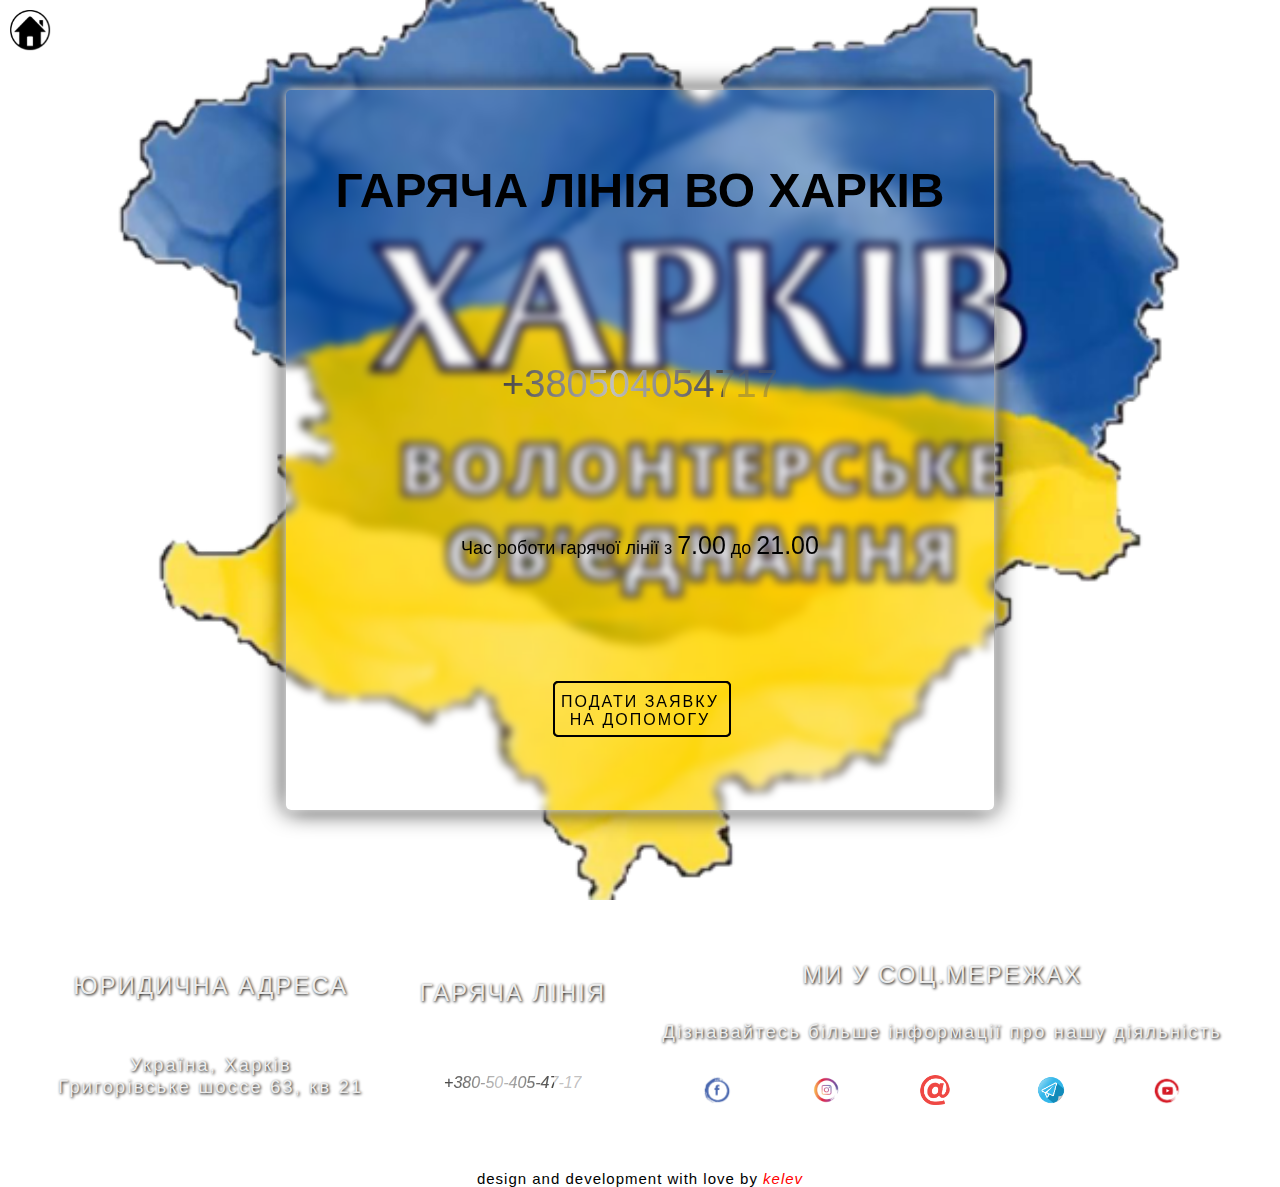
<file: contact.html>
<!DOCTYPE html>
<html lang="en">
<head>
    <meta charset="UTF-8">
    <meta http-equiv="X-UA-Compatible" content="IE=edge">
    <meta name="viewport" content="width=device-width, initial-scale=1.0">
    <link rel="shortcut icon" href="./img/logo-VO-Kh.png" type="image/x-icon">
    <link rel="stylesheet" href="style.css">
    <title>Отримати допомогу</title>
</head>
<body>
    <section class="contact__help">
        <a class="toHome" href="index.html"><img src="./img/home-removebg-preview.png" alt="На головну"></a>
        <div class="contact blure">
            <h2>Гаряча лінія ВО Харків</h2>
            <a href="tel:+380504054717">+380504054717</a>
            <p>Час роботи гарячої лінії з <span>7.00</span> до <span>21.00</span></p>
            <a class="toForm" href="https://docs.google.com/forms/d/e/1FAIpQLSePEy0hQ4fIx2avoD_fksy2qSoOvbM_9oRXOEpEapjI_koXPw/viewform" target="_blank" rel="noopener noreferrer">Подати заявку<br> на допомогу</a>
        </div>
    </section>
    <footer class="spesialFooter">
        <div class="container">
            <div class="footer__row">
                <div class="footer__items">
                    <h2>ЮРИДИЧНА АДРЕСА</h2>
                    <h3>Україна, Харків<br>Григорівське шоссе 63, кв 21</h3>
                </div>
                <div class="footer__items">
                    <h2>ГАРЯЧА ЛІНІЯ</h2>
                    <a href="tel:+380504054717">+380-50-405-47-17</a>
                </div>
                <div class="footer__items">
                    <h2>МИ У СОЦ.МЕРЕЖАХ</h2>
                    <h3>Дізнавайтесь більше інформації про нашу діяльність</h3>
                    <div class="folow">
                        <a href="https://www.facebook.com/vo.kharkiv/"><img src="./img/social__links/FB-removebg.png" alt=""></a>
                        <a href="https://www.instagram.com/volonteri_kharkiv/"><img src="./img/social__links/insta-removebg.png" alt=""></a>
                        <a href="mailto:info@vo-kharkiv.org "><img src="./img/social__links/@-removebg.png" alt=""></a>
                        <a href="https://t.me/volonteri_vsu"><img src="./img/social__links/telegram-removebg.png" alt=""></a>
                        <a href="https://www.youtube.com/channel/UC49VIqNXbd28zEmaENxW2-w/videos"><img src="./img/social__links/youtube-removebg.png" alt=""></a>
                    </div>
                </div>
            </div>
        </div>
        <div class="autor">
            <p>design and development  with love by <a href="tel:+380966091035">kelev</a></p>
    </div>
    </footer>
    
</body>
</html>
</file>
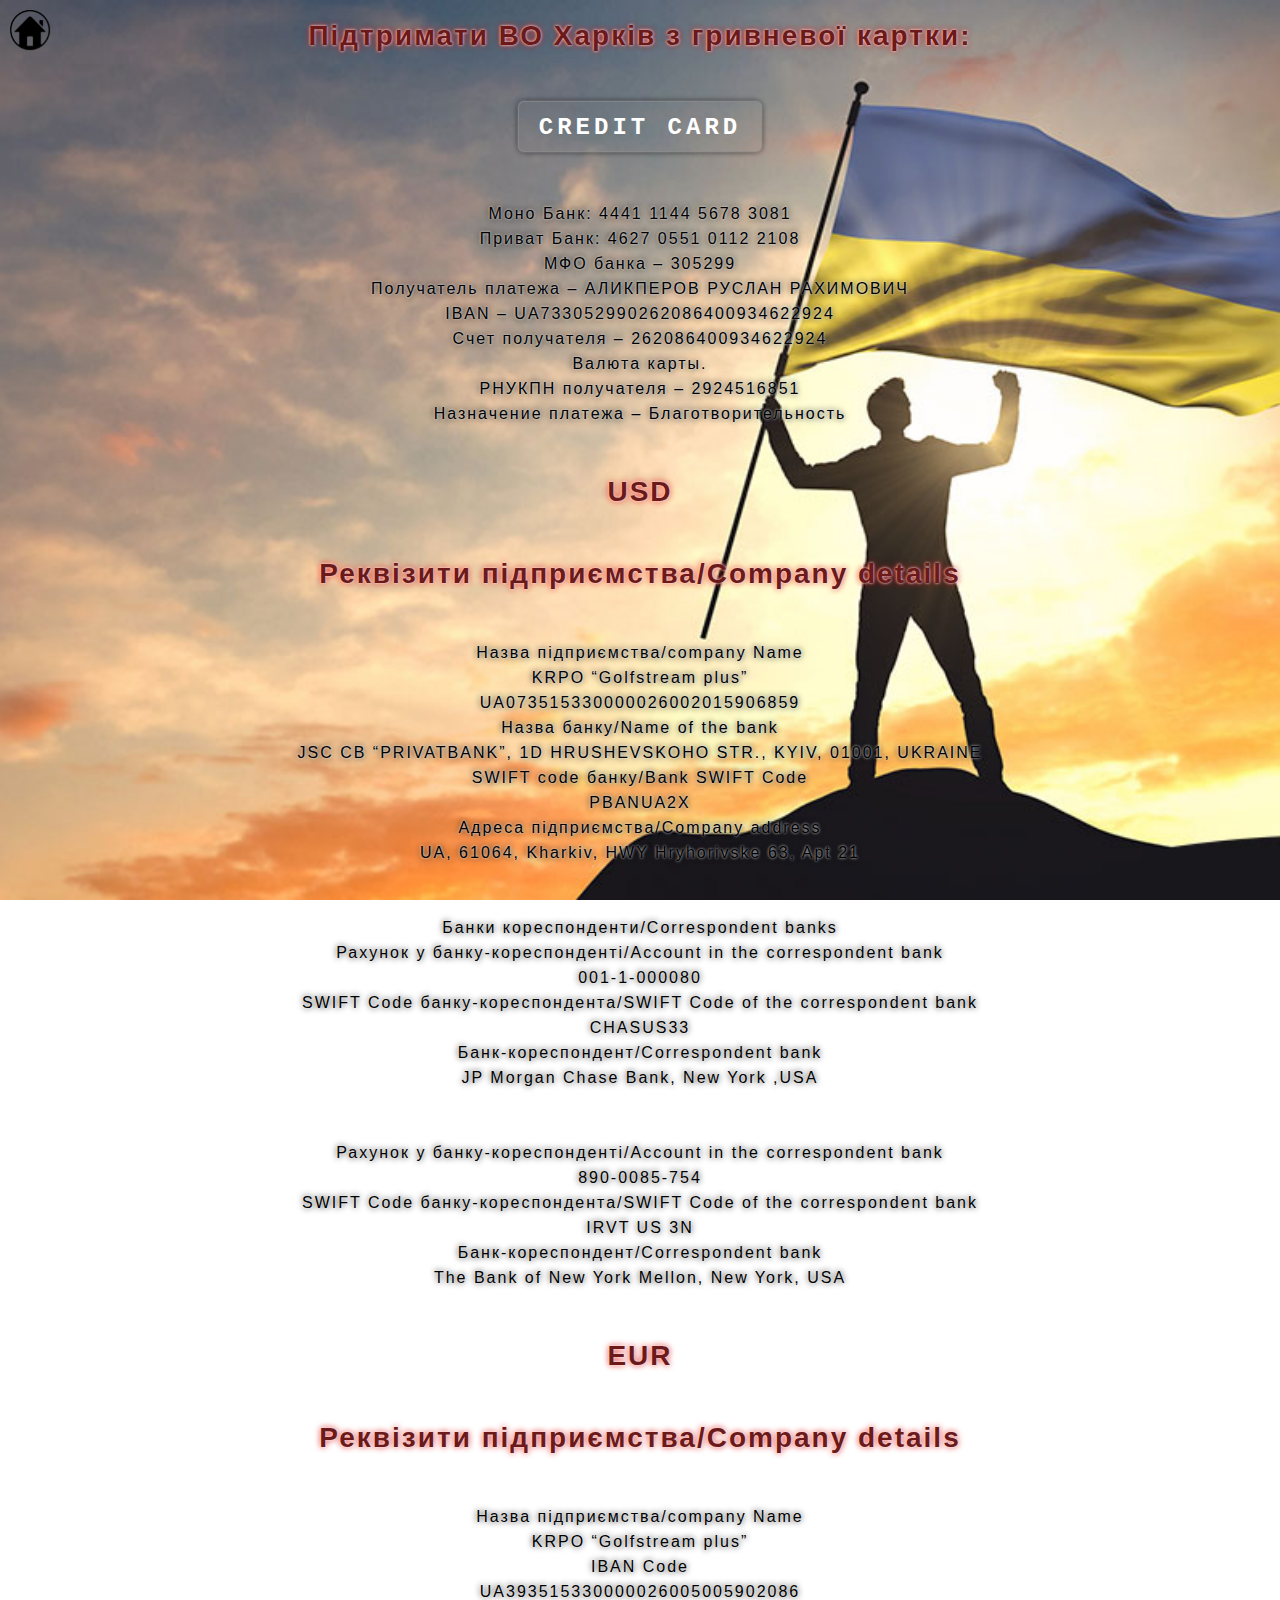
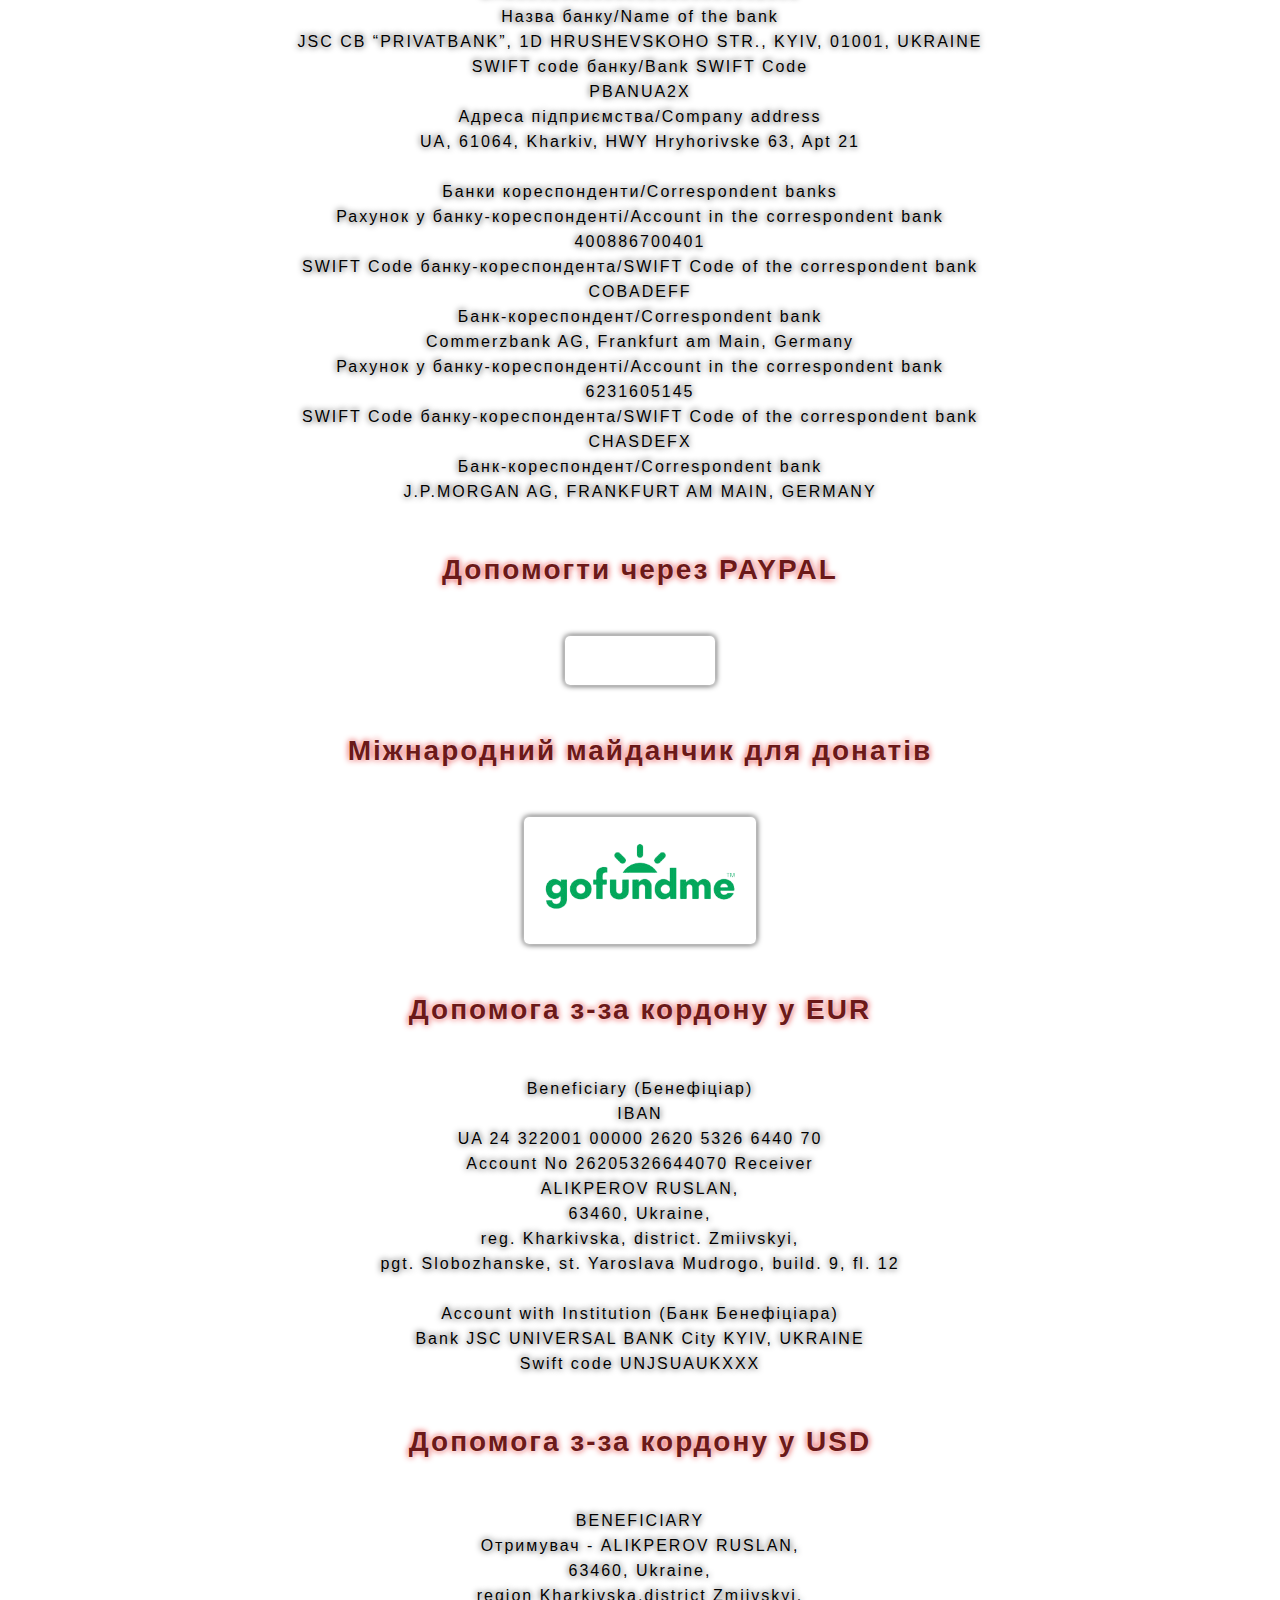
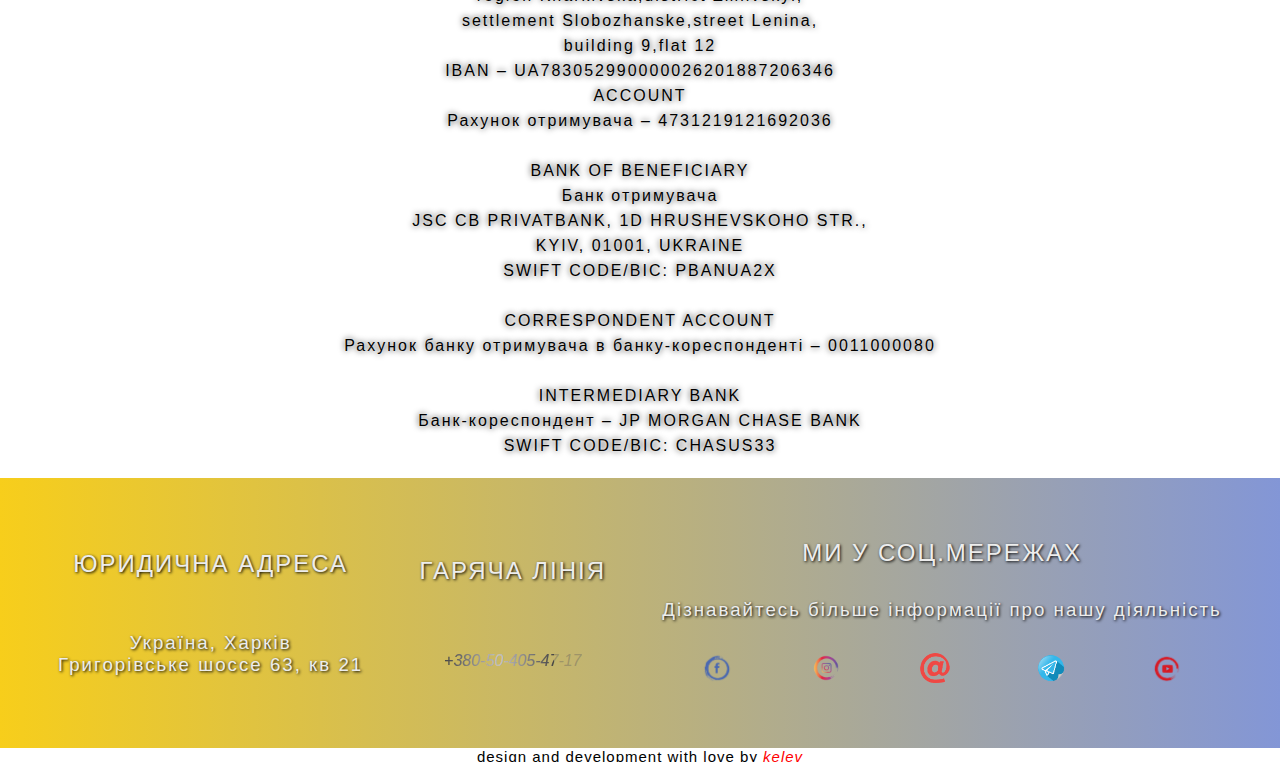
<file: pay.html>
<!DOCTYPE html>
<html lang="en">
<head>
    <meta charset="UTF-8">
    <meta http-equiv="X-UA-Compatible" content="IE=edge">
    <meta name="viewport" content="width=device-width, initial-scale=1.0">
    <link rel="shortcut icon" href="./img/logo-VO-Kh.png" type="image/x-icon">
    <link rel="stylesheet" href="style.css">
    <title>Допомогти</title>
</head>
<body>
    <a class="toHome" href="index.html"><img src="./img/home-removebg-preview.png" alt="На головну"></a>
    <section class="pay">
        <h3>Підтримати ВО Харків з гривневої картки:</h3>
        <a href="https://pay.fondy.eu/merchants/ef69be38bc63758948cbb73904099ba736ae084e/default/index.html?button=de87d8a3847a9efcb09499e6300278664c8d1f19" target="_blank" rel="noopener noreferrer"><span></span><span></span><span></span><span></span> Credit card</a>
        <p>Моно Банк: 4441 1144 5678 3081<br>

            Приват Банк: 4627 0551 0112 2108<br>
            
            МФО банка – 305299<br>
            
            Получатель платежа – АЛИКПЕРОВ РУСЛАН РАХИМОВИЧ<br>
            
            IBAN – UA733052990262086400934622924<br>
            
            Счет получателя – 262086400934622924<br>
            
            Валюта карты.<br>
            
            РНУКПН получателя – 2924516851<br>
            
            Назначение платежа – Благотворительность</p>
            <h3>USD</h3>
            <h3>Реквізити підприємства/Company details</h3>
            <p>Назва підприємства/company Name<br>
                KRPO “Golfstream plus”<br>
                UA073515330000026002015906859<br>
                Назва банку/Name of the bank<br>
                JSC CB “PRIVATBANK”, 1D HRUSHEVSKOHO STR., KYIV, 01001, UKRAINE<br> SWIFT code банку/Bank SWIFT Code<br>PBANUA2X<br>Адреса підприємства/Company address<br>UA, 61064, Kharkiv, HWY Hryhorivske 63, Apt 21
            </p>
            <p>Банки кореспонденти/Correspondent banks<br>
                Рахунок у банку-кореспонденті/Account in the correspondent bank<br>
                001-1-000080<br>
                SWIFT Code банку-кореспондента/SWIFT Code of the correspondent bank<br>
                CHASUS33<br>
                Банк-кореспондент/Correspondent bank<br>
                JP Morgan Chase Bank, New York ,USA
            </p>
            <p>
                Рахунок у банку-кореспонденті/Account in the correspondent bank<br>
                890-0085-754<br>
                SWIFT Code банку-кореспондента/SWIFT Code of the correspondent bank<br>
                IRVT US 3N<br>
                Банк-кореспондент/Correspondent bank<br>
                The Bank of New York Mellon, New York, USA
            </p>
            <h3>EUR</h3>
            <h3>Реквізити підприємства/Company details</h3>
            <p>Назва підприємства/company Name<br>
                KRPO “Golfstream plus”<br>
                IBAN Code<br>
                UA393515330000026005005902086<br>
                Назва банку/Name of the bank<br>
                JSC CB “PRIVATBANK”, 1D HRUSHEVSKOHO STR., KYIV, 01001, UKRAINE<br>
                SWIFT code банку/Bank SWIFT Code<br>
                PBANUA2X<br>
                Адреса підприємства/Company address<br>
                UA, 61064, Kharkiv, HWY Hryhorivske 63, Apt 21<br>
                <br>                
                Банки кореспонденти/Correspondent banks<br>
                Рахунок у банку-кореспонденті/Account in the correspondent bank<br>
                400886700401<br>
                SWIFT Code банку-кореспондента/SWIFT Code of the correspondent bank<br>
                COBADEFF<br>
                Банк-кореспондент/Correspondent bank<br>
                Commerzbank AG, Frankfurt am Main, Germany<br>
                Рахунок у банку-кореспонденті/Account in the correspondent bank<br>
                6231605145<br>
                SWIFT Code банку-кореспондента/SWIFT Code of the correspondent bank<br>
                CHASDEFX<br>
                Банк-кореспондент/Correspondent bank<br>
                J.P.MORGAN AG, FRANKFURT AM MAIN, GERMANY
            </p>
            <h3>Допомогти через PAYPAL</h3>
            <a href="https://www.paypal.com/donate/?hosted_button_id=FGXEQ6D9YTRGE" target="_blank" rel="noopener noreferrer"><span></span><span></span><span></span><span></span>PAYPAL</a>
            <h3>Міжнародний майданчик для донатів</h3>
            <a href="https://www.gofundme.com/f/help-for-victims-in-kharkiv" target="_blank" rel="noopener noreferrer"><span></span><span></span><span></span><span></span><img src="./img/pay/gofundme-removebg.png" alt="gofundme"></a>
            <h3>Допомога з-за кордону у EUR</h3>
            <p>Beneficiary (Бенефіціар)<br>
                IBAN<br>
                UA 24 322001 00000 2620 5326 6440 70<br>
                Account No
                26205326644070
                Receiver<br>
                ALIKPEROV RUSLAN,<br> 63460, Ukraine,<br> reg. Kharkivska, district. Zmiivskyi,<br> pgt. Slobozhanske, st. Yaroslava Mudrogo, build. 9, fl. 12<br>
                <br>                
                Account with Institution (Банк Бенефіціара)<br>
                Bank
                JSC UNIVERSAL BANK
                City
                KYIV, UKRAINE<br>
                Swift code
                UNJSUAUKXXX
            </p>
            <h3>Допомога з-за кордону у USD</h3>
            <p>
                BENEFICIARY<br>
                Отримувач -  ALIKPEROV RUSLAN,<br> 63460, Ukraine,<br>region Kharkivska,district Zmiivskyi,<br>settlement Slobozhanske,street Lenina,<br>building 9,flat 12<br>
                IBAN – UA783052990000026201887206346<br>
                ACCOUNT<br>
                Рахунок отримувача – 4731219121692036<br>
                <br>
                BANK OF BENEFICIARY<br>
                Банк отримувача <br> JSC CB PRIVATBANK, 1D HRUSHEVSKOHO STR.,<br> KYIV, 01001, UKRAINE<br>
                SWIFT CODE/BIC: PBANUA2X<br>
                <br>
                CORRESPONDENT ACCOUNT<br>
                Рахунок банку отримувача в банку-кореспонденті – 0011000080<br>
                <br>
                INTERMEDIARY BANK<br>
                Банк-кореспондент – JP MORGAN CHASE BANK<br>
                SWIFT CODE/BIC: CHASUS33
            </p>
    </section>
    <footer class="footerPay">
        <div class="container">
            <div class="footer__row">
                <div class="footer__items">
                    <h2>ЮРИДИЧНА АДРЕСА</h2>
                    <h3>Україна, Харків<br>Григорівське шоссе 63, кв 21</h3>
                </div>
                <div class="footer__items">
                    <h2>ГАРЯЧА ЛІНІЯ</h2>
                    <a href="tel:+380504054717">+380-50-405-47-17</a>
                </div>
                <div class="footer__items">
                    <h2>МИ У СОЦ.МЕРЕЖАХ</h2>
                    <h3>Дізнавайтесь більше інформації про нашу діяльність</h3>
                    <div class="folow">
                        <a href="https://www.facebook.com/vo.kharkiv/"><img src="./img/social__links/FB-removebg.png" alt=""></a>
                        <a href="https://www.instagram.com/volonteri_kharkiv/"><img src="./img/social__links/insta-removebg.png" alt=""></a>
                        <a href="mailto:info@vo-kharkiv.org "><img src="./img/social__links/@-removebg.png" alt=""></a>
                        <a href="https://t.me/volonteri_vsu"><img src="./img/social__links/telegram-removebg.png" alt=""></a>
                        <a href="https://www.youtube.com/channel/UC49VIqNXbd28zEmaENxW2-w/videos"><img src="./img/social__links/youtube-removebg.png" alt=""></a>
                    </div>
                </div>
            </div>
        </div>
        <div class="autor">
            <p>design and development  with love by <a href="tel:+380966091035">kelev</a></p>
    </div>
    </footer>
</body>
</html>
</file>
<file: style.css>
*{
    margin: 0;
    padding: 0;
    box-sizing: border-box;
    font-family: Impact, Haettenschweiler, 'Arial Narrow Bold', sans-serif;
}
body{
    background-color: rgba(255, 255, 255, 0.74);
    display: flex;
    flex-direction: column;
    justify-content: space-between;
}
section{
    width: 100%;
    height: auto;
    box-sizing: border-box;
}
@media(max-width: 768px)  {
    section{
        height: auto;
    }
}
section h2{
    font-size: 40px;
    padding-top: 60px;
}
@media(max-width: 768px)  {
    section h2{
        font-size: 25px;
    }
}
.container{
    margin: 0 30px;
}
.main{
    display: flex;
    flex-direction: column;
    justify-content: center;
    align-items: center;
    
}
.main__title{
    display: flex;
    justify-content: center;
    align-items: center;
    height: 90vh;
    width: 100%;
    
}
.main__title h1{
    font-size: 7em;
    text-align:center;
    font-weight: 900;
    letter-spacing:15px;
    text-transform: uppercase;
    background: url(./img/vokzal-1024x659.jpg);
    /*background-size: cover;*/
    background-size: 120%;
    background-repeat: no-repeat;
    /*background-position: center;*/
    background-position: left;
    background-clip: text;
    -webkit-background-clip: text;
    color: transparent;
    animation: sliding-background 40s linear infinite;
    padding:30px;
}
@keyframes sliding-background {
    0%,
    100% {
    background-position: 0 40%;
    }
    50% {
    background-position: 100% 40%;
    background-size: 100%;
    }
  }

@media(max-width: 768px)  {
    .main__title h1{
        font-size: 5em;
    }
}
@media(max-width: 425px)  {
    .main__title h1{
        font-size: 25px;
    }
}
@media(max-width: 320px)  {
    .main__title h1{
        font-size: 20px;
    }
}
.main__links{
    display: flex;
    justify-content: space-around;
    align-items: center;
    width: 100%;
    position: relative;
    margin-bottom: 20px;
    
}
@media(max-width: 320px)  {
    .main__links{
        flex-direction: column;
        justify-content: space-between;
        align-items: center;
        height: 80px;
    }
}
.main__links a,.sponsor__item a,.toForm{
    text-decoration: none;
    text-align: center;
    color: black;
    text-transform: uppercase;
    letter-spacing:2px;
    position: relative;
    padding: 8px;
}
@media(max-width: 768px)  {
    .main__links a,.sponsor__item a,.toForm{
        font-size: 10px;
    }
}
.main__links a::after,.main__links a::before,.sponsor__item a::after,.sponsor__item a::before,.toForm::after,.toForm::before{
    content: "";
    border: 2px solid #000;
    border-radius: 5px;
    position: absolute;
    width: 100%;
    height:100%;
    left: 0;
    bottom: 0;
    z-index: -1;
    transition: transform 0.5s ease;
}
.main__links a:hover::before,.sponsor__item a:hover::before,.toForm:hover::before{
    transform: translate(5px,5px);
}
.main__links a:hover::after,.sponsor__item a:hover::after,.toForm:hover::after{
    transform: translate(-5px,-5px);
}


/*about*/
.about{
    display: flex;
    justify-content: space-between;
    align-items: center;
    min-height: 100vh;
    background: rgb(241, 240, 240);
    padding: 0 5%;
}
@media(max-width: 768px)  {
    .about{
        background: url(./img/logo-VO-Kh.png)center no-repeat;
    }
}
.about img{
    flex:1 1 40%;
}
@media(max-width: 768px)  {
    .about img{
        display: none;
    }
}
.about p{
    justify-self: end;
    letter-spacing:1.5px;
    text-align:right;
    font-size: 26px;
    text-shadow:0 0 2px #fff;
}
@media(max-width: 768px)  {
    .about p{
        font-size: 20px;
        text-align:center;
        padding: 0 30px;

    }
}
@media(max-width: 425px)  {
    .about p{
        font-size: 15px;
        text-align:center;
        text-shadow:0 0 2px #fff;
    }
}

/*деятельность*/
.activity__row{
    display: flex;
    align-items: center;
    justify-content: center;
    padding-top: 60px;
}
@media(max-width: 768px)  {
    .activity__row{
        flex-direction: column;
    }
}
.activity__for{
    background:grey;
    color:#fff;
    display: flex;
    flex-direction: column;
    justify-content: space-around;
    min-height: 80vh;
    padding: 10px;
    width: 30%;
    text-align: center;
}
@media(max-width: 768px)  {
    .activity__for{
        width: 80%;
    }
}
@media(max-width: 425px)  {
    .activity__for{
        width: 100%;
    }
}
.activity__for h2{
    font-size: 30px;
    font-weight: normal;
    margin-bottom: 20px;
    letter-spacing:2px;
}
.activity__for p{
    font-size: 15px;
    font-weight: normal;
    font-style:oblique;
    letter-spacing: 1px;
}
.card__two{
    background: rgb(90, 88, 88);
}
.card__three{
    background: rgb(56, 53, 53);
}
/*----*/

.progects__row{
    display: flex;
    justify-content: center;
    align-items: center;
    flex-wrap: wrap;
    padding:10px 0;
}
.box{
    width: 400px;
    height: 500px;
    position: relative;
    border: none;
    box-shadow: rgb(111, 104, 131) 5px 10px 5px,rgba(0,168,255,0.8)  8px 16px 8px;
    overflow: hidden;
    cursor: pointer;
    margin: 10px 5px;
    border-radius: 5px;
}
@media(max-width: 425px)  {
    .box{
        width: 200px;
    }
}
.box img{
    width: 105%;
    height: 105%;
    object-fit: cover;
}
@media(max-width: 425px)  {
    .box img{
        object-fit: cover;
        width: 200px;
    }
}
.info{
    display: grid;
    place-content: center;
    text-align: center;
    position: absolute;
    width: 100%;
    height: 100%;
    top: 0;
    left: 0;
    background: linear-gradient(45deg,rgba(0,168,255,0.8), rgba(0,168,255,0.8));
    transition: all 0.5s linear;
    clip-path: circle(0% at 50% 50%);
}
.info h2{
    font-family: impact;
    text-transform: uppercase;
    letter-spacing: 2px;
    font-size: 30px;
    font-weight: normal;
    line-height: 1.5;
    letter-spacing: 2px;
    color: #fff;
    padding: 5px 10px;
}
.info p{
    font-family: Arial, Helvetica, sans-serif;
    font-size: 17px;
    color: #fff;
    line-height: 1.2;
    letter-spacing: 1px;
    padding: 0 15px;
}
@media(max-width: 425px)  {
    .info p{
        font-size: 12px;
    }
}
.box:hover .info{
    clip-path: circle(75% at 50% 50%);
}
/*teame card*/
.teame__row{
    display: flex;
    justify-content: flex-start;
    align-items: center;
    gap: 25px;
    width: 100%;
    min-height: 100vh;
    margin:20px 0 30px ;
    overflow: hidden;
}
.teame__card {
    min-width: 280px;
    height: 360px;
    padding: 2rem 1rem ;
    position: relative;
    display: inline-flex;
    align-items: flex-end;
    box-shadow: 10px 10px 15px rgba(0, 0, 0, 0.8);
    transition: 0.5s ease-in-out;
    border-radius: 5px;
    animation: animaTeame 75s linear infinite;
}
@keyframes animaTeame{
      0%{
        left:80%;
        opacity: 0.8;
      }
      7%{
        opacity: 1;
      }
      90%{
        opacity: 1;
      }
      100%{
        left:-5000px;
        opacity: 0.3;
      }
    }
.teame__card:hover{
    transform: translateY(20px);
}
.teame__card::before{
    content: "";
    position: absolute;
    top: 0;
    left: 0;
    display: block;
    width: 100%;
    height: 100%;
    background:linear-gradient(to bottom,rgba(11, 158, 139, 0.2),rgba(209, 236, 163, 0.3));
    z-index: 2;
    transition:0.5s all;
    opacity: 0;
}
.teame__card:hover::before{
    opacity: 1;
}
.teame__card img{
    width: 100%;
    height: 100%;
    position: absolute;
    object-fit: cover;
    top: 0;
    left: 0;
    border-radius: 5px;
}
.teme__info{
    position: relative;
    z-index: 3;
    color: #fff;
    opacity: 0;
    transform: translateY(30px);
    transition: 0.5s all;
}
.teame__card:hover .teme__info{
    opacity: 1;
    transform: translateY(0px);
}
.teme__info h2{
    margin: 0;
    letter-spacing: 2px;
    font-weight: normal;
    text-shadow: 0.5px 0.5px 0.5px black;
}
.teme__info p{
    letter-spacing: 1.5px;
    font-size: 15px;
    margin: 8px 0 5px 0;
    text-shadow: 0.5px 0.5px 0.5px black;
}
/*forma*/
.just-validate-error-label{
    display: flex;
    align-items: center;
    justify-content: center;
    text-align: center;
    margin-left: 10px;
}
form{
    width: 100%;
    height: 100vh;
    display: flex;
    flex-direction: column;
    align-items: center;
    justify-content: center;
    background: linear-gradient(to top,rgba(90, 88, 88, 0.808), transparent);
}
.form__name{
    letter-spacing: 2px;
}
.block__form,.block__button{
    display: flex;
    width: 40%;
    margin-top: 50px;
}
.block__form input{
    height: 35px;
    width: 100%;
    border-radius: 5px;
    border: 3px solid rgb(44, 44, 43);
    background: inherit;
    outline: none;
    transition: all 0.8s ease;
}
.block__form input:hover{
    border: 3px solid rgb(10, 10, 9);
    box-shadow: 5px 5px 15px rgb(10, 10, 9),-5px -5px 15px rgb(10, 10, 9);
    transform: scale(1.1);
    transition: all 0.8s ease;
}
.block__form input:focus{
    border: 3px solid rgb(10, 10, 9);
    box-shadow: 5px 5px 15px rgb(10, 10, 9),-5px -5px 15px rgb(10, 10, 9);
    transition: all 0.8s ease;
    color:rgb(43, 42, 42);
}
.block__form input::placeholder,.block__form textarea::placeholder{
    font-size: 16px;
    color:#212121;
}
.block__form textarea{
    height: 50px;
    width: 100%;
    border-radius: 5px;
    border: 3px solid rgb(44, 44, 43);
    background: inherit;
    outline: none;
    resize: none;
    transition: all 0.8s ease;
}
.block__form textarea:focus{
    border: 3px solid rgb(10, 10, 9);
    box-shadow: 5px 5px 15px rgb(10, 10, 9),-5px -5px 15px rgb(10, 10, 9);
    transition: all 0.8s ease;
    color:rgb(43, 42, 42);
}
.block__form textarea:hover{
    border: 3px solid rgb(10, 10, 9);
    height: 200px;
    box-shadow: 5px 5px 25px rgb(10, 10, 9),-5px -5px 25px rgb(10, 10, 9);
    transition: all 0.8s ease;
}
.block__button{
    display: flex;
    align-items: center;
    justify-content: space-between;
    height: 30px;
}
@media(max-width: 375px)  {
    .block__button{
        width: 70%;
    }
}
.block__button button{
    height: 100%;
    width: 50%;
    padding: 5px;
    border-radius: 5px;
    border: 3px solid rgb(44, 44, 43);
    outline: none;
    background: inherit;
    transition: all 0.8s ease;
    color:#212121;
}
.block__button button:hover{
    transform:scale(.9);
    transition: all 0.5s ease;
    border: 3px solid rgb(10, 10, 9);
    box-shadow:3px 3px 10px rgb(10, 10, 9),-3px -3px 10px rgb(10, 10, 9);
    background: rgba(138, 137, 137, 0.459);
}
.block__button button:focus{
    border: 3px solid rgb(10, 10, 9);
    transform:scale(1);
    box-shadow:3px 3px 10px rgb(10, 10, 9),-3px -3px 10pxrgb(10, 10, 9);
}
/*counter*/
.counter__row{
    display: flex;
    justify-content: space-around;
    align-items: center;
    width: 100%;
    height: 100vh;
    background:url(./img/flag.jpeg);
    background-position: center;
    background-repeat: no-repeat;
    background-size: cover;
    margin-top: 20px;
    padding: 20px 0 10px;
}
@media(max-width:425px)  {
    .counter__row{
        flex-direction: column;
        height: auto;
    }
}
.counter{
    display: flex;
    flex-direction: column;
    justify-content: center;
    align-items: center;
    text-align: center;
    padding: 10px;
    height: 300px;
    width: 200px;
    background: rgba(161, 158, 158, 0.05);
    box-shadow: 0 8px 32px 0 rgba( 31, 38, 135, 0.37 );
    backdrop-filter: blur( 5px );
    -webkit-backdrop-filter: blur( 5px );
    border-radius: 10px;
    border: 1px solid rgba( 255, 255, 255, 0.18 );
}
.number{
    font-size: 50px;
}
.counter h3{
    text-transform: uppercase;
}
/*sponsors*/
.sponsor__row{
    display: flex;
    flex-wrap: nowrap;
    align-items: center; 
    justify-content: space-between;
    height: 100%;
    width: 100%;
    position: relative;
    padding-top: 20px;
    gap: 20px;
}
@media(max-width: 768px)  {
    .sponsor__row{
        flex-direction: column;  
        height: 100%;

    }
}
.sponsor__item{
    padding: 10px;
    display: flex;
    flex-direction: column;
    align-items: center;
    justify-content: space-between;
    min-height: 50vh;
    width: 350px;
    border: 2px solid rgb(49, 48, 48,0.4);
    border-radius: 5px;
    margin: 5px;
    box-shadow:0px 0px 15px rgb(49, 49, 49);
    background-color: rgb(49, 48, 48,0.1);
    transition: 0.5s ease-in-out;    
    animation: animaSponsor 10s linear infinite;
}
.sponsor__item:nth-child(2){
    animation-delay: 6s;
  }
  .sponsor__item:nth-child(3){
    animation-delay: 7s;
  }
  .sponsor__item:nth-child(4){
    animation-delay: 8s;
  }
  .sponsor__item:nth-child(5){
    animation-delay: 9s;
  }
  .sponsor__item:nth-child(6){
    animation-delay: 10s;
  }
  .sponsor__item:nth-child(7){
    animation-delay: 11s;
  }
  .sponsor__item:hover{
    animation-play-state: paused;
  }
  @keyframes animaSponsor{
    0%{
      opacity: 0;
      transform: scale(0.8);
    }
    20%{
      opacity: 0.5;
      
    }
    50%{
      opacity: 1;
      transform: scale(1.1);
    }
    80%{
      transform: scale(1.0);
    }
    100%{
      transform: scale(0.8);
      opacity: 0;
    }
  }

@media(max-width: 768px)  {
    .sponsor__item{
        height: 35vh;
        width: 150px;
        gap: 10px;   
    }
}
.sponsor__item a{
    text-align:center;
    
}
.sponsor__item img{
    width: 100%;
    object-fit: contain;
    border-radius: 5px;
    padding: 5px;
    box-shadow:0px 0px 10px rgb(49, 48, 48);
}
/*footer*/
.spesialFooter{
    background:#fff;
}
footer{
    display: flex;
    flex-direction: column;
    height: 30vh;
    width: 100%;
    background: linear-gradient(to bottom,rgba(90, 88, 88, 0.800), transparent);
}
.footer__row{
    display: flex;
    justify-content:space-around;
    align-items: center;
    min-height: 30vh;
    width: 100%;
}
@media(max-width: 768px)  {
    .footer__row{
        margin-top: 50px;
        margin-bottom: 0;
        flex-direction: column;
    }
}
.footer__items{
    display: flex;
    flex-direction: column;
    justify-content: space-around;
    align-items: center;
    min-height: 20vh;
    text-align: center;
}
.footer__items a,.contact a:nth-child(2){
    text-decoration: none;
    overflow: hidden;
    background: linear-gradient(90deg,rgb(54, 53, 53),#fff,rgb(54, 53, 53));
    background-repeat: no-repeat;
    background-size: 80%;
    animation: blinking 3s linear infinite;
    -webkit-background-clip: text;
    -webkit-text-fill-color: rgba(97, 94, 94, 0.4);
    
}
@keyframes blinking {
    0% {
        background-position: -500%;
    }
    100%{
        background-position: 500%;
    }
  }
.footer__items a{
    font-style: italic;
}
.footer__items h2, h3{
    letter-spacing: 2px;
    font-weight: normal;
    text-shadow: 1px 1px 3px #000000;
    color:#ededed;
}
.folow{
    width: 100%;
    display: flex;
    align-items: center;
    justify-content: space-around;
}
.folow a{
    text-decoration: none;
    font-weight: normal;
    text-shadow: 0.5px 0.5px 0.5px black;
    color:#fff;
    transition: 0.8s ease all;
    border-radius: 50%;
}
.folow a img{
    height: 30px;
    
}
.folow a:hover{
    transform: scale(1.5);
    transition: 0.8s ease all;
}
/*.autor*/
.autor{
    display: flex;
    align-items: center;
    justify-content: center;
    height: 18px;
    text-align: center;
}
.autor p{
    font-size: 15px;
    letter-spacing: 1px;
}
.autor a{
    text-decoration: none;
    color: red;
    font-style:oblique;
}
/*Подати заявку на допомогу*/
.contact__help{
    position: relative;
    display: flex;
    align-items: center;
    justify-content: center;
    background: url(./img/logo-VO-Kh.png) center no-repeat;
    background-size: 120vh;
    height: 100vh;
}
.toHome{
    position: fixed;
    left: 10px;
    top: 10px;
    text-decoration: none;
    transition: 0.4s ease;
    animation:animaSponsor 10s linear infinite;
    z-index: 10;
}
.toHome:hover{
    transform: scale(1.1);
}
.toHome img{
    height: 40px;
}
.contact{
    position: relative;
    margin: 0 10px;
    min-height: 80vh;
    padding:10px  50px;
    box-shadow:0 0 10px rgb(255, 255, 255), 0 0 25px rgba(0,0,0);
    border-radius: 5px;
    overflow: hidden;
    display: flex;
    flex-direction: column;
    align-items: center;
    justify-content: space-around;
}
.contact h2{
    position: relative;
    margin: 0 0 20px;
    padding: 0;
    font-size: 48px;
    text-transform: uppercase;
}
.contact a:nth-child(2){
    font-size: 38px;
}
.toForm{
text-align: center;
}
.contact p{
    margin: 0;
    padding: 0;
    font-size: 18px;    
}
@media(max-width: 768px)  {
    .contact p,.contact h2{
        text-align: center;   
    }
}
.contact p span{
    text-transform: uppercase;
    font-size: 25px;
}
.blure{
    backdrop-filter: blur(4px);
    -webkit-backdrop-filter:blur(4px) ;
}
/*pay*/
.pay{
    
    background: url(./img/pay/bg__pay.jpg)center center no-repeat;
    background-size: cover;
    background-attachment: fixed;
    display: flex;
    flex-direction: column;
    justify-content: space-around;
    align-items: center;
    gap: 50px;
    padding: 20px 15px;
}
.pay h3{
    color:rgb(107, 25, 25);
    text-align: center;
    font-weight:600;
    font-size: 28px;
    letter-spacing:2px;
    text-shadow: 0 0 3px #fff,0 0 6px rgb(224, 16, 16);
}
@media(max-width: 768px)  {
    .pay h3{
        font-size: 24px;  
    }
}
.pay p{
    text-align: center;
    letter-spacing:2px;
    line-height:25px;
    text-shadow: 0 0 3px #fff,0 0 6px rgb(0, 0, 0);
}
.pay a{
    text-decoration: none;
    position: relative;
    display: inline-block;
    padding: 10px 20px;
    color: #fff;
    text-transform: uppercase;
    letter-spacing: 4px;
    font-size: 24px;
    font-weight:600;
    font-family: monospace;
    box-shadow: 0 0 3px #fff,0 0 6px rgb(0, 0, 0);
    transition: 0.8s ease;
    border-radius: 5px;
}
.pay a:hover{
    box-shadow: 0 0 10px yellow,0 0 13px blue;
    transform: scale(1.1);
    margin-top: 5px;
    margin-bottom: -5px;
}
.pay a img{
    height: 100px;
}
.footerPay{
    background: linear-gradient(to right,rgb(247, 206, 27),rgba(100, 124, 204, 0.8));
}
</file>
